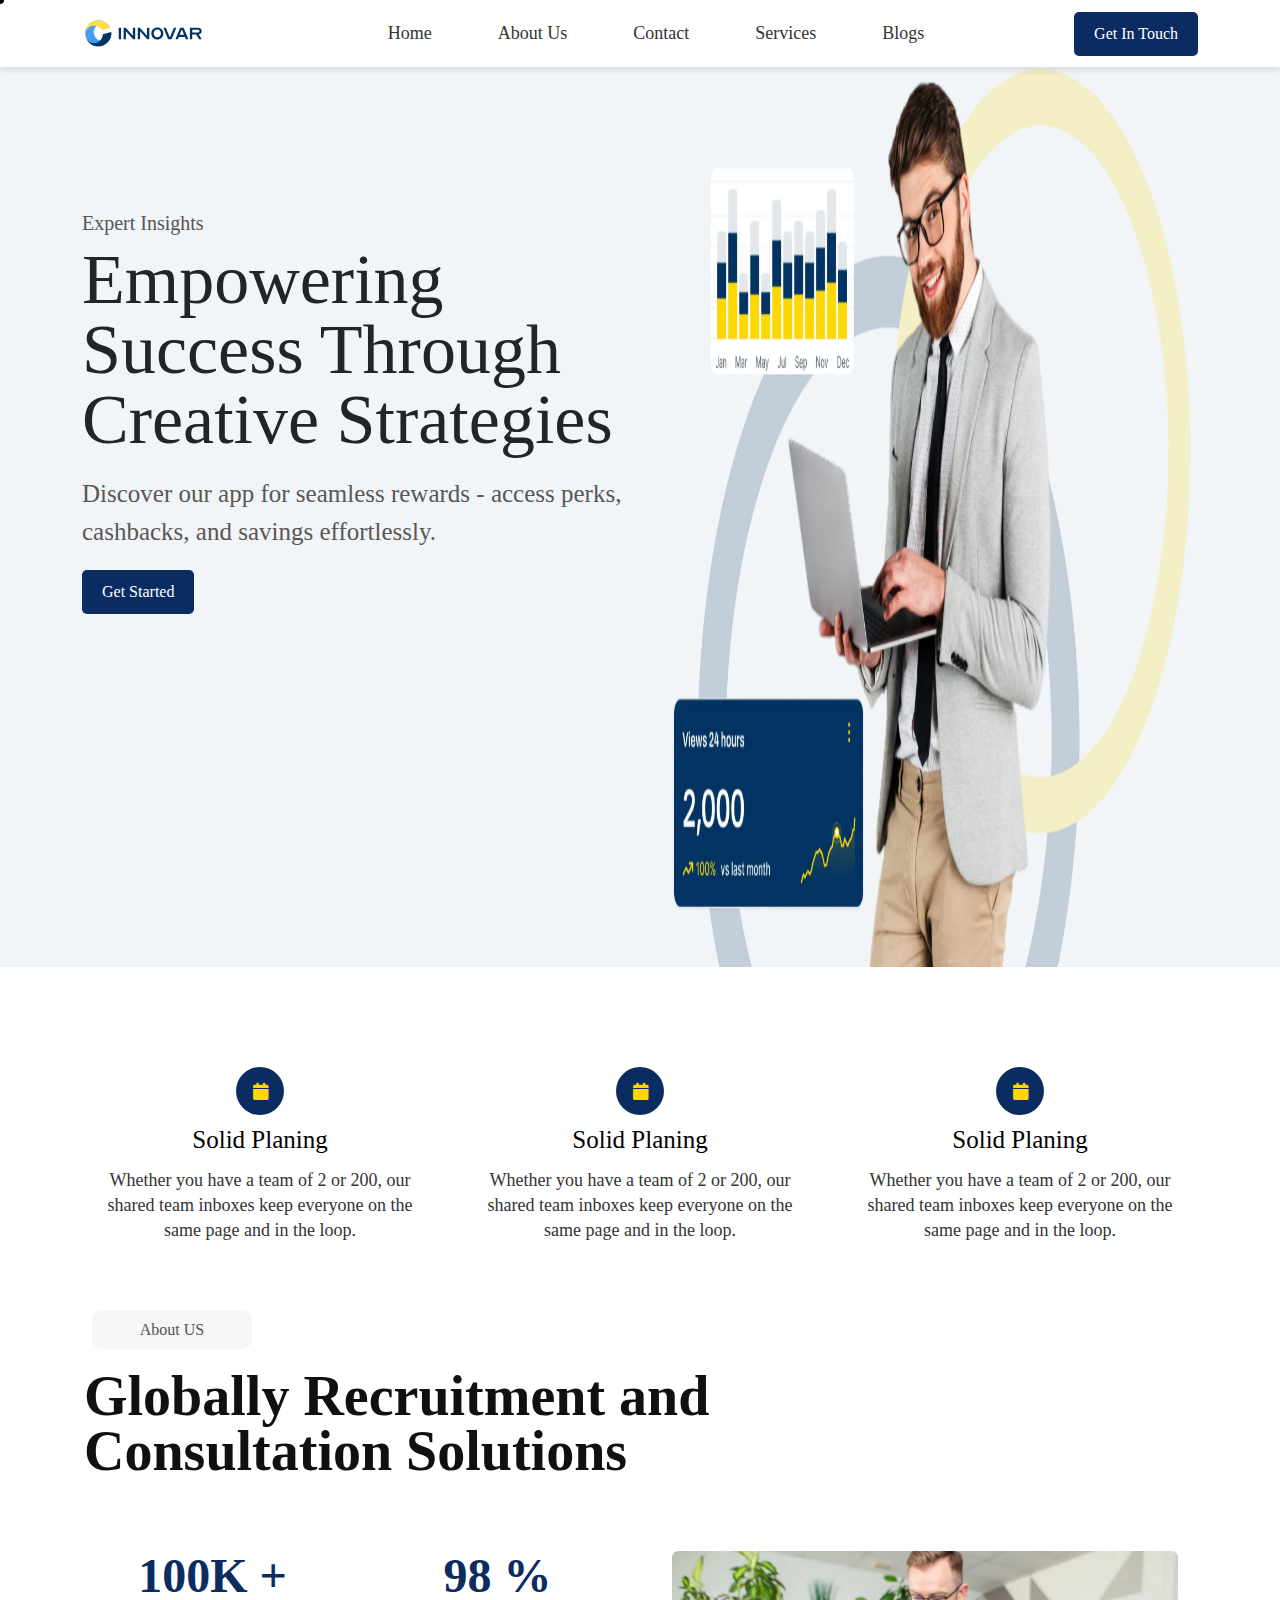
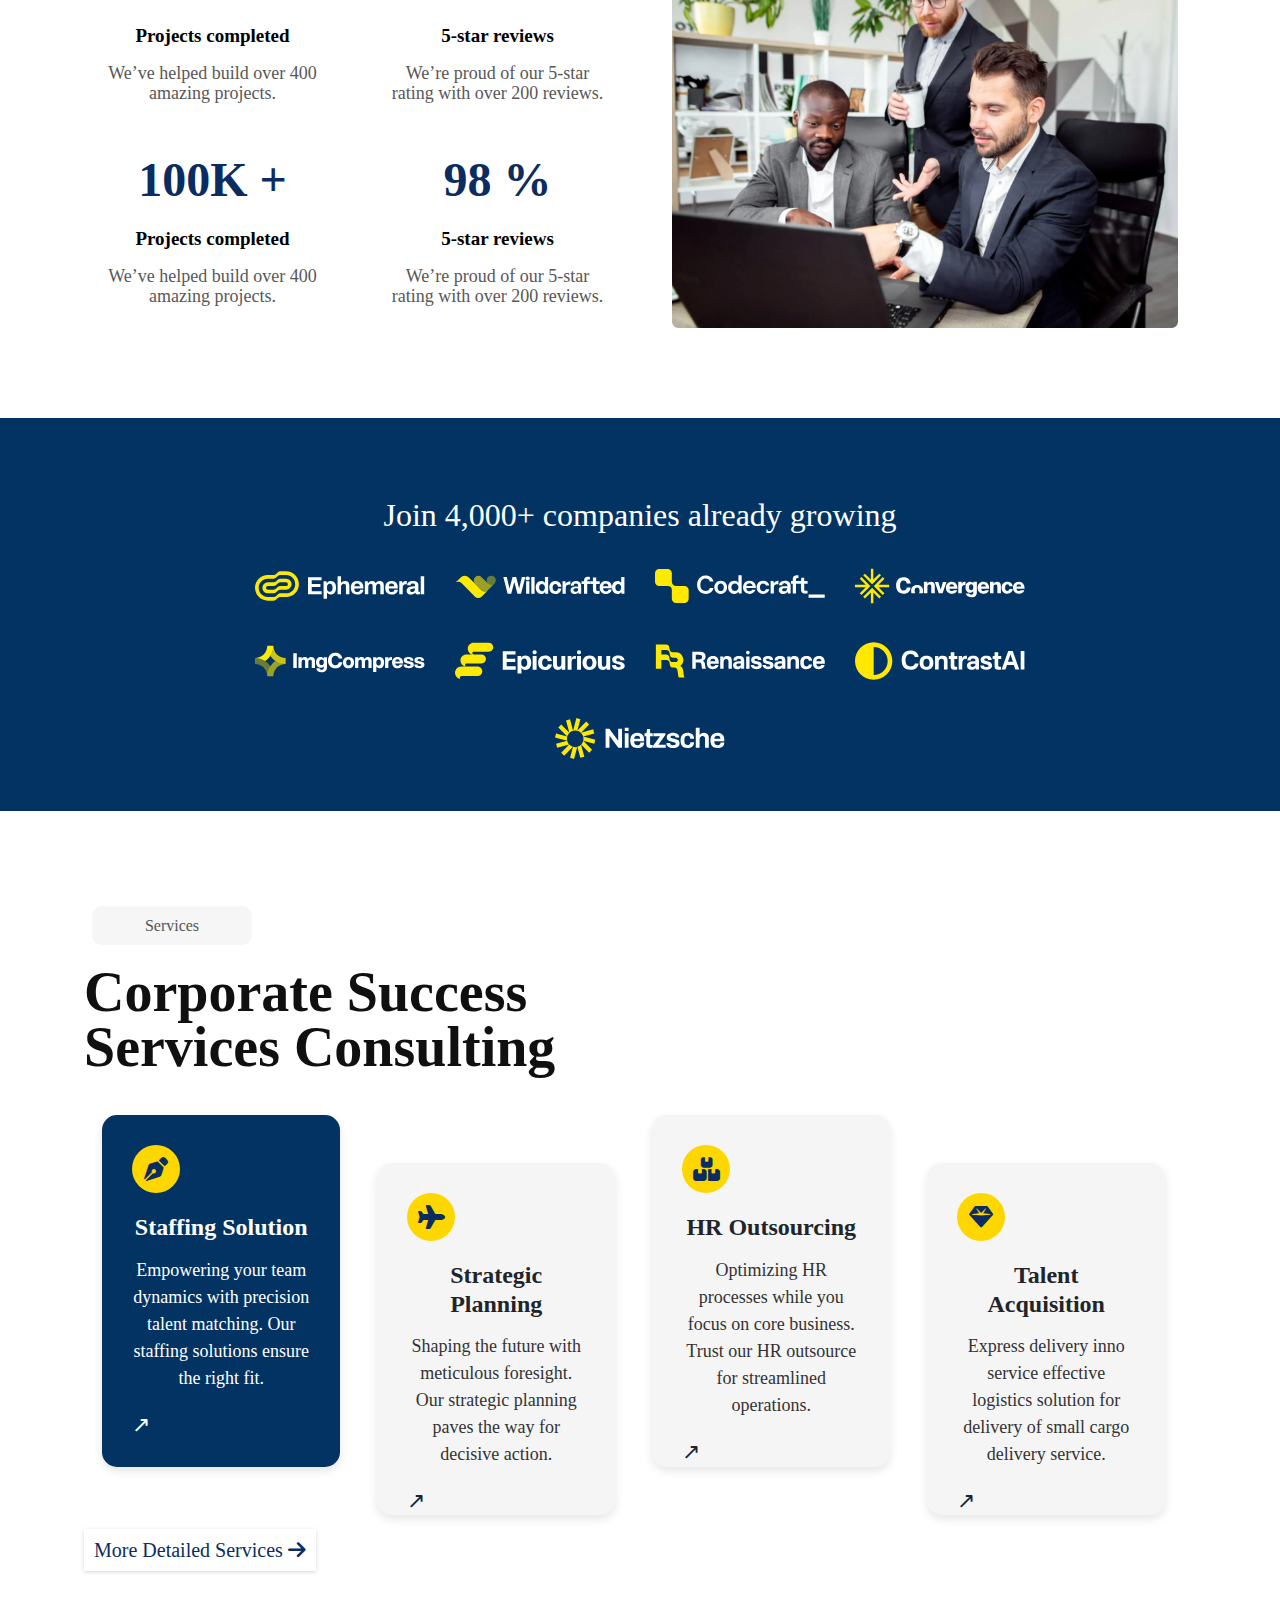
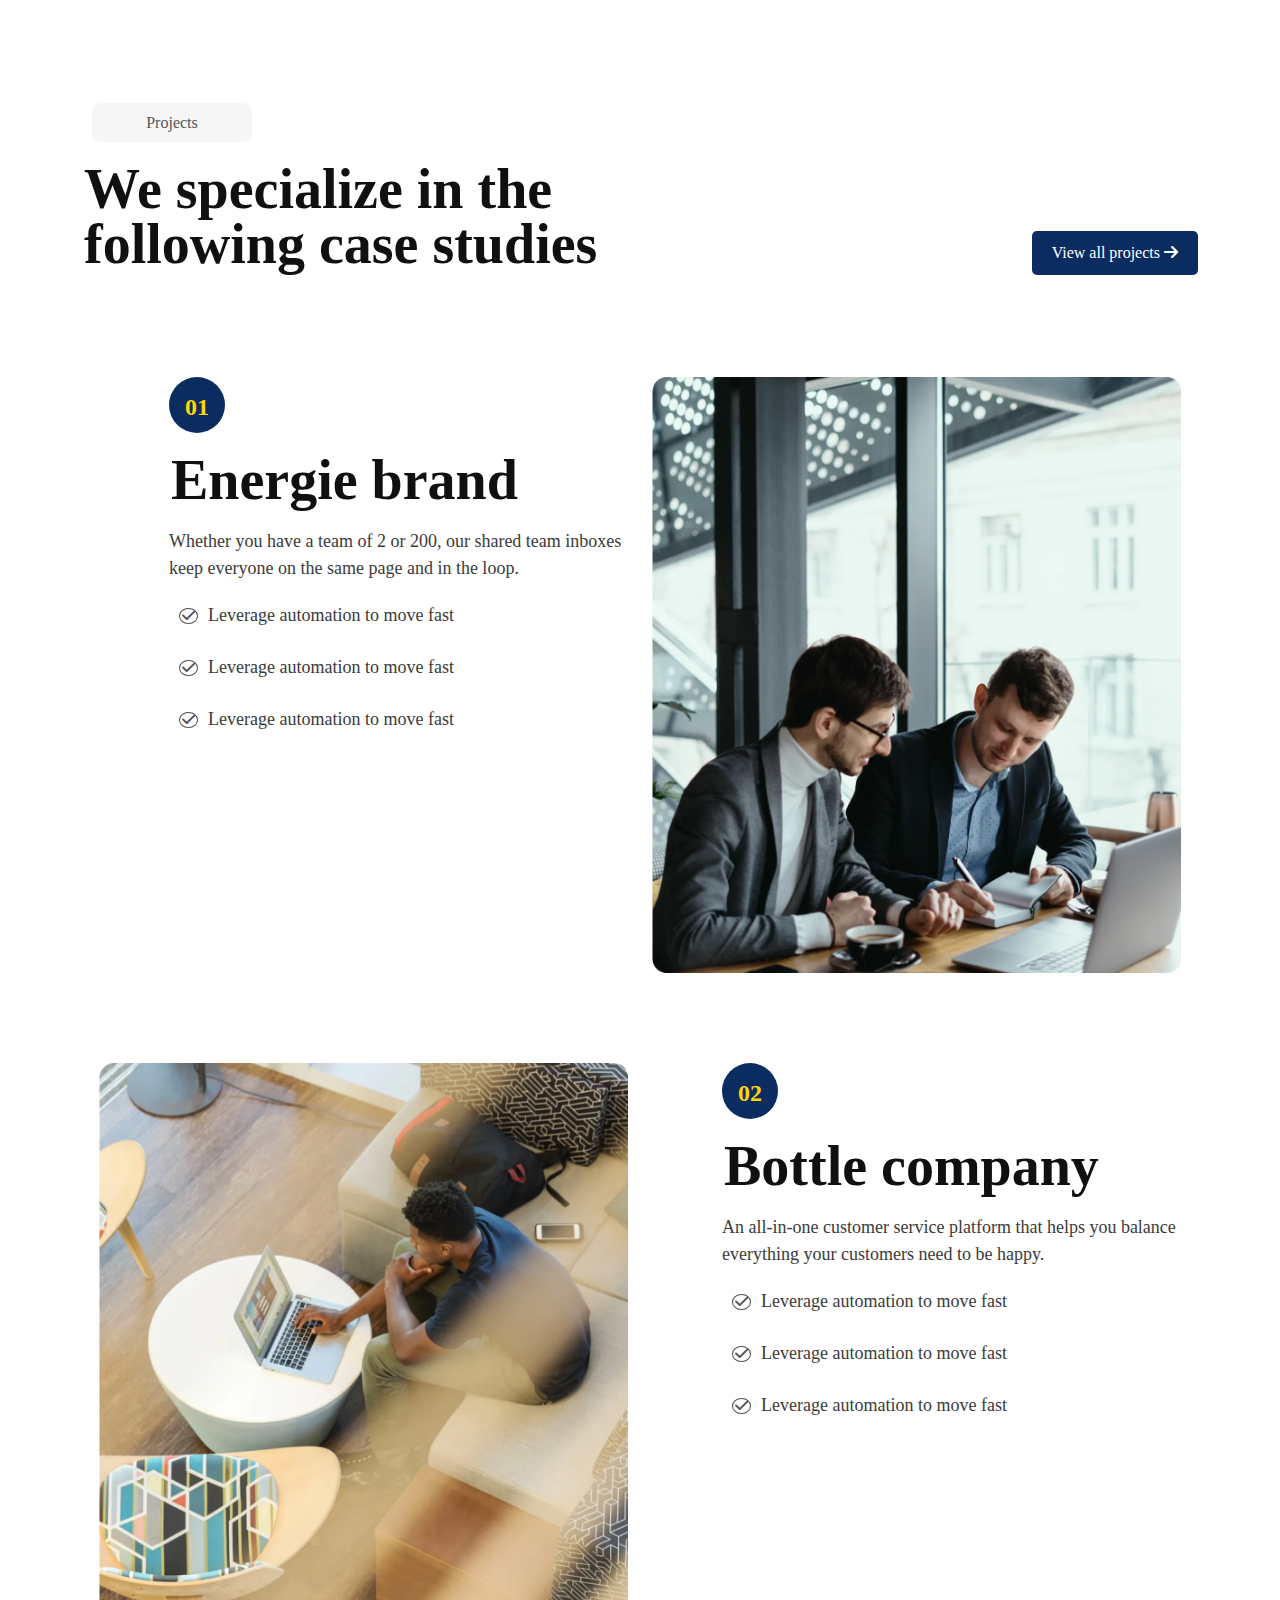
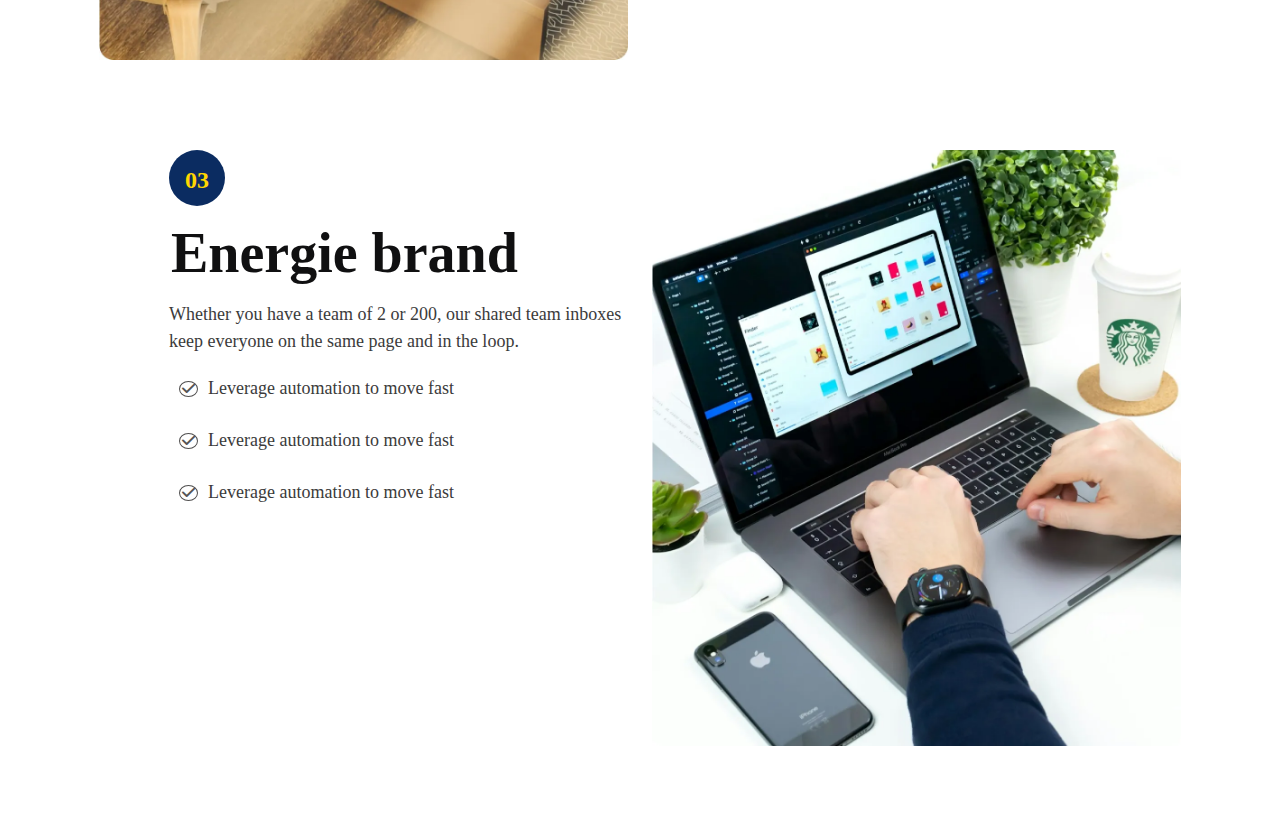
<file: index.html>
<!DOCTYPE html>
<html lang="en">

<head>
    <meta charset="UTF-8">
    <meta name="viewport" content="width=device-width, initial-scale=1.0">
    <title>Navbar with Bootstrap</title>

    <!-- Bootstrap CSS -->
    <link href="https://cdn.jsdelivr.net/npm/bootstrap@5.3.0/dist/css/bootstrap.min.css" rel="stylesheet">

    <!-- FontAwesome Icons -->
    <link rel="stylesheet" href="https://cdnjs.cloudflare.com/ajax/libs/font-awesome/6.4.2/css/all.min.css">

    <!-- Google Font (Ubuntu) -->
    <link href="https://fonts.googleapis.com/css2?family=Ubuntu:wght@300;400;700&display=swap" rel="stylesheet">

    <!-- Custom CSS -->
    <link rel="stylesheet" href="style.css">
</head>

<body>
    <!-- moving cursor -->
    <div class="cursor-dot"></div>

    <!-- Navbar -->
    <nav class="navbar navbar-expand-lg custom-navbar">
        <div class="container">
            <!-- Logo -->
            <a class="navbar-brand" href="#">
                <img src="assets/asset 0.svg" alt="Logo" class="logo">
            </a>

            <!-- Toggle Button for Mobile View -->
            <button class="navbar-toggler" type="button" data-bs-toggle="collapse" data-bs-target="#navbarNav">
                <span class="navbar-toggler-icon"></span>
            </button>

            <!-- Navbar Links -->
            <div class="collapse navbar-collapse" id="navbarNav">
                <ul class="navbar-nav m-auto">
                    <li class="nav-item"><a class="nav-link" href="#">Home</a></li>
                    <li class="nav-item"><a class="nav-link" href="#">About Us</a></li>
                    <li class="nav-item"><a class="nav-link" href="#">Contact</a></li>
                    <li class="nav-item"><a class="nav-link" href="#">Services</a></li>
                    <li class="nav-item"><a class="nav-link" href="#">Blogs</a></li>
                </ul>
                <button class="style-btn">Get In Touch</button>
            </div>
        </div>
    </nav>
    <!-- home -->
    <section id="home">
        <div class="container">
            <div class="row">
                <div class="col-md-6">
                    <div class="h-text">
                        <h3>Expert Insights</h3>
                        <h2>Empowering<br>Success Through<br> Creative Strategies</h2>
                        <p>Discover our app for seamless rewards - access
                            perks, cashbacks, and savings effortlessly.</p>
                        <button class="style-btn">Get Started</button>
                    </div>
                </div>
                <div class="col-md-6 home-c">
                    <div class="content">
                        <img src="assets/6 7.png" alt="" class="img-fluid">
                    </div>
                </div>
            </div>
        </div>
    </section>
    <!--Services  -->
    <section id="services">
        <div class="container ">
            <div class="row">
                <div class="col-md-4">
                    <div class="services-text">
                        <i class="fa-solid fa-calendar"></i>
                        <h3>Solid Planing</h3>
                        <p>Whether you have a team of 2 or 200, our shared team inboxes keep everyone on the same page
                            and in the loop.</p>
                    </div>
                </div>
                <div class="col-md-4">
                    <div class="services-text">
                        <i class="fa-solid fa-calendar s-icon"></i>
                        <h3>Solid Planing</h3>
                        <p>Whether you have a team of 2 or 200, our shared team inboxes keep everyone on the same page
                            and in the loop.</p>
                    </div>
                </div>
                <div class="col-md-4">
                    <div class="services-text">
                        <i class="fa-solid fa-calendar s-icon"></i>
                        <h3>Solid Planing</h3>
                        <p>Whether you have a team of 2 or 200, our shared team inboxes keep everyone on the same page
                            and in the loop.</p>
                    </div>
                </div>
            </div>
        </div>
    </section>
    <!-- About us -->
    <section id="About us">
        <div class="container">
            <div class="row">
                <div class="col-md-12">
                    <h3 class="title">About US</h3>
                    <h1 class="title-head">Globally Recruitment and <br>
                        Consultation Solutions</h1>
                </div>
                <div class="col-md-3">
                    <div class="a-text">
                        <h1>100K +</h1>
                        <h5>Projects completed</h5>
                        <p>We’ve helped build over 400 amazing projects.</p>
                    </div>
                    <div class="a-text">
                        <h1>100K +</h1>
                        <h5>Projects completed</h5>
                        <p>We’ve helped build over 400 amazing projects.</p>
                    </div>
                </div>
                <div class="col-md-3">
                    <div class="a-text">
                        <h1>98 %</h1>
                        <h5>5-star reviews</h5>
                        <p>We’re proud of our 5-star rating with over 200 reviews.</p>
                    </div>
                    <div class="a-text">
                        <h1>98 %</h1>
                        <h5>5-star reviews</h5>
                        <p>We’re proud of our 5-star rating with over 200 reviews.</p>
                    </div>
                </div>
                <div class="col-md-6">
                    <div class="a-img">
                        <img src="assets/asset 12.jpeg" alt="office" class="img-fluid">
                    </div>
                </div>
            </div>
        </div>
    </section>
    <!-- Companies -->
    <section id="companies" style="background-color:#023363; margin-top: 4rem; padding: 3rem;">
        <div class="container text-center">
            <h4>Join 4,000+ companies already growing</h4>
            <div class="row justify-content-center">
                <div class="col-md-10">
                    <div class="company-logos d-flex flex-wrap justify-content-center">
                        <img src="assets/asset 13.svg" alt="Company Logo">
                        <img src="assets/asset 14.svg" alt="Company Logo">
                        <img src="assets/asset 15.svg" alt="Company Logo">
                        <img src="assets/asset 16.svg" alt="Company Logo">
                        <img src="assets/asset 17.svg" alt="Company Logo">
                        <img src="assets/asset 18.svg" alt="Company Logo">
                        <img src="assets/asset 19.svg" alt="Company Logo">
                        <img src="assets/asset 20.svg" alt="Company Logo">
                        <img src="assets/asset 21.svg" alt="Company Logo">
                    </div>
                </div>
            </div>
        </div>
    </section>
    <!-- consultance -->
    <section id="consultance">
        <div class="container">
            <h3 class="title">Services</h3>
            <h1 class="title-head">Corporate Success <br>Services Consulting</h1>
            <div class="row justify-content-center" style="padding: 20px;">
                <div class="col-md-3">
                    <div class="service-card primary-card">
                        <i class="fa-solid fa-pen-nib"></i>
                        <h5>Staffing Solution</h5>
                        <p>Empowering your team dynamics with precision talent matching. Our staffing solutions ensure
                            the right fit.</p>
                        <span class="arrow">↗</span>
                    </div>
                </div>
                <div class="col-md-3 mt-5">
                    <div class="service-card">
                        <i class="fa-solid fa-plane"></i>
                        <h5>Strategic Planning</h5>
                        <p>Shaping the future with meticulous foresight. Our strategic planning paves the way for
                            decisive action.</p>
                        <span class="arrow">↗</span>
                    </div>
                </div>
                <div class="col-md-3">
                    <div class="service-card">
                        <i class="fa-solid fa-boxes-stacked"></i>
                        <h5>HR Outsourcing</h5>
                        <p>Optimizing HR processes while you focus on core business. Trust our HR outsource for
                            streamlined operations.</p>
                        <span class="arrow">↗</span>
                    </div>
                </div>
                <div class="col-md-3 mt-5">
                    <div class="service-card">
                        <i class="fa-solid fa-gem"></i>
                        <h5>Talent Acquisition</h5>
                        <p>Express delivery inno service effective logistics solution for delivery of small cargo
                            delivery service.</p>
                        <span class="arrow">↗</span>
                    </div>
                </div>
            </div>
            <div class="row">
                <div class="col-md-12">
                    <a class="c_link" href="#">More Detailed Services <i class="fa-solid fa-arrow-right"></i></a>
                </div>
            </div>
        </div>
    </section>

    <!-- projects -->
    <section id="projects">
        <div class="container">
            <div class="row">
                <div class="col-md-6">
                    <div class="pro-text">
                        <h3 class="title mt-5">Projects</h3>
                        <h1 class="title-head">We specialize in the <br>
                            following <span>case studies</span></h1>
                        <div class="curve"></div>
                    </div>
                </div>
                <div class="col-md-6">
                    <div class="pro-text">
                        <button class="style-btn" style="display: block; margin-left: auto; margin-top: 11rem;">View all
                            projects <i class="fa-solid fa-arrow-right"></i></button>
                    </div>
                </div>
            </div>
        <div class="container-fluid">
            <div class="row pro-content">
                <div class="col-md-6">
                    <div class="pro-bg" style="margin-left: 70px;">
                        <h3>01</h3>
                        <h1 class="title-head">Energie brand</h1>
                        <p>Whether you have a team of 2 or 200, our shared team inboxes <br> keep everyone on the same
                            page and in the loop.</p>
                        <div class="pro-list">
                        <p><i class="fa-solid fa-check"></i>Leverage automation to move fast</p>
                        <p><i class="fa-solid fa-check"></i>Leverage automation to move fast</p>
                        <p><i class="fa-solid fa-check"></i>Leverage automation to move fast</p>
                        </div>
                    </div>
                </div>
                <div class="col-md-6">
                    <div class="pro-img">
                        <img src="assets/asset 22.jpeg" alt="" class="img-fluid">
                    </div>
                </div>
            </div>
            <div class="row pro-content">
                <div class="col-md-6">
                    <div class="pro-img">
                        <img src="assets/asset 23.jpeg" alt="" class="img-fluid">
                    </div>
                </div>
                
                <div class="col-md-6">
                    <div class="pro-bg" style="margin-left: 70px;">
                        <h3>02</h3>
                        <h1 class="title-head">Bottle company</h1>
                        <p>An all-in-one customer service platform that helps you balance <br> everything your customers need to be happy.</p>
                        <div class="pro-list">
                        <p><i class="fa-solid fa-check"></i>Leverage automation to move fast</p>
                        <p><i class="fa-solid fa-check"></i>Leverage automation to move fast</p>
                        <p><i class="fa-solid fa-check"></i>Leverage automation to move fast</p>
                        </div>
                    </div>
                </div>
            </div>
            <div class="row pro-content">
                <div class="col-md-6">
                    <div class="pro-bg" style="margin-left: 70px;">
                        <h3>03</h3>
                        <h1 class="title-head">Energie brand</h1>
                        <p>Whether you have a team of 2 or 200, our shared team inboxes <br> keep everyone on the same
                            page and in the loop.</p>
                        <div class="pro-list">
                        <p><i class="fa-solid fa-check"></i>Leverage automation to move fast</p>
                        <p><i class="fa-solid fa-check"></i>Leverage automation to move fast</p>
                        <p><i class="fa-solid fa-check"></i>Leverage automation to move fast</p>
                        </div>
                    </div>
                </div>
                <div class="col-md-6">
                    <div class="pro-img">
                        <img src="assets/asset 24.jpeg" alt="" class="img-fluid">
                    </div>
                </div>
            </div>
        </div>
        </div>
    </section>
    <!--  -->
    <!-- Bootstrap JS -->
    <script src="https://cdn.jsdelivr.net/npm/bootstrap@5.3.0/dist/js/bootstrap.bundle.min.js"></script>
    <!-- cursor -->
    <script>
     const cursorDot = document.querySelector(".cursor-dot");

        document.addEventListener("mousemove", (e) => {
            cursorDot.style.transform = `translate(${e.clientX - 10}px, ${e.clientY - 10}px)`;
        });
        </script>

</body>

</html>
</file>
<file: style.css>
* {
    margin: 0;
    padding: 0;
    box-sizing: border-box;
}

/* Custom Styling */
body {
    font-family: "Grenze", serif;
}

/* Navbar Styling */
.custom-navbar {
    background-color: #ffffff;
    box-shadow: 0px 4px 6px rgba(0, 0, 0, 0.1);
    padding: 10px 0;
    z-index: 99;
}

.navbar-brand .logo {
    width: 120px;
}

.navbar-nav .nav-item {
    margin: 0 15px;
}

.navbar-nav .nav-link {
    color: #333;
    font-weight: 500;
    font-size: 18px;
    transition: color 0.3s ease-in-out;
    padding: 10px 15px;
    margin-left: 20px;
}

.navbar-nav .nav-link:hover {
    color: #007bff;
}

/* Section Styling */
#home {
    display: flex;
    justify-content: center;
    align-items: center;
    background-color: #F2F5F7;
    width: 100%;
    margin-bottom: 0;
    height: 100vh;
}

.h-text {
    margin-top: 9rem;
    width: 100%;
}

.h-text h3 {
    font-size: 20px;
    color: #555;
    margin-bottom: 10px;
}

.h-text h2 {
    font-size: 70px;
    font-weight: 500;
    line-height: 70px;
    margin-bottom: 20px;
}

.h-text p {
    font-size: 25px;
    color: #5a5656;
    margin-bottom: 20px;
}

.style-btn {
    background-color: #0b2c61;
    color: white;
    padding: 10px 20px;
    border-radius: 5px;
    border: none;
    font-size: 16px;
}

.content img {
    width: 100%;
    height: 100vh;
}

.services-text {
    display: flex;
    flex-direction: column;
    text-align: center;
    align-items: center;
    margin: 5px;
    padding: 10px;
}

.services-text i {
    width: 3rem;
    height: 3rem;
    display: flex;
    flex-direction: column;
    align-items: center;
    text-decoration: none;
    color: #ffd700;
    padding: 1rem;
    font-size: 1.1rem;
    background-color: #0b2c61;
    border-radius: 50px;
}

.services-text h3 {
    margin-top: 10px;
    color: black;
    font-size: 25px;
    font-weight: 500;

}

.services-text p {
    margin-top: 10px;
    font-size: 18px;
    font-weight: 500;
    line-height: 25px;
    margin: 5px;
}

.title {
    font-size: 16px;
    color: #555;
    font-weight: 500;
    margin-bottom: 10px;
    box-sizing: border-box;
    background-color: #F6F6F7;
    width: 10rem;
    padding: 10px;
    margin: 10px;
    text-align: center;
    border-radius: 10px;
}

.title-head {
    color: #101011;
    font-size: 56px;
    font-weight: 600;
    line-height: 55px;
    margin: 20px 2px;
    text-align: left;
}

.a-text {
    margin: 3rem 1rem;
    text-align: center;
}

.a-img {
    margin-top: 2rem;
    padding: 20px;
}

.a-text h1 {
    color: #0b2c61;
    font-size: 3rem;
    font-weight: 600;
}

.a-text h5 {
    color: black;
    font-size: 19px;
    font-weight: 550;
}

.a-text p {
    font-size: 18px;
    font-weight: 500;
    line-height: 20px;
    color: #595757;
}

#companies h4 {
    margin: 10px;
    padding: 20px;
    color: white;
    font-size: 2rem;
    text-align: center;
}

/* Logo Container */
.company-logos {
    gap: 30px;
}

/* Logo Styling */
.company-logos img {
    width: 170px;
    height: auto;
    filter: brightness(1) contrast(1.2);
    transition: transform 0.3s ease-in-out;
}

.company-logos img:hover {
    transform: scale(1.1);
}

/* Service Card Styling */
.service-card {
    background-color: #f5f5f5;
    padding: 30px;
    border-radius: 15px;
    text-align: center;
    transition: all 0.3s ease-in-out;
    box-shadow: 0px 4px 10px rgba(0, 0, 0, 0.1);
    height: 22rem;
    width: 95%;
}


.primary-card {
    background-color: #023363;
    color: white;
}

.service-card:hover {
    transform: translateY(-10px);
    background-color: #023363;
    color: white;
}

.service-card:hover p {
    color: white;
}

/* Icon Styling */
.service-card i {

    width: 3rem;
    height: 3rem;
    display: flex;
    justify-content: center;
    align-items: center;
    text-decoration: none;
    color: hsl(217, 80%, 21%);
    padding: 1.5rem;
    font-size: 1.5rem;
    background-color: #ffd700;
    border-radius: 50px;
}

/* Text Styling */
h5 {
    font-size: 1.5rem;
    font-weight: bold;
    margin-top: 20px;
}

p {
    font-size: 18px;
    color: #333;
    margin-top: 15px;
}

.primary-card p {
    color: #fff;
}

/* Arrow Styling */
.arrow {
    font-size: 22px;
    display: block;
    margin-top: 15px;
    text-align: left;
}

#consultance,
#projects,
#services,
.pro-content {
    margin-top: 5rem;
    margin-bottom: 2rem;
    padding: 5px;
}

.c_link {
    font-size: 20px;
    font-weight: 500;
    color: #0b2c61;
    margin: 2px;
    box-shadow: rgba(0, 0, 0, 0.16) 0px 1px 4px;
    text-decoration: none;
    padding: 10px;
    margin-top: 3rem;
}

/* .curve {
    width: 80px;
    left: 0;
    bottom: -8px; /* Adjust spacing 
    border-bottom: 5px solid #ffd700;
    border-top-left-radius: 60px;
    border-bottom-left-radius: 40px;
    border-top-right-radius: 90px;
    border-bottom-right-radius: 60px;
    transform: skewy(-3deg);
} */

.cursor-dot {
    position: fixed;
    width: 8px;
    height: 8px;
    background: black;
    border-radius: 50%;
    pointer-events: none;
    transform: translate(-50%, -50%);
    z-index: 9999;
    transition: transform 0.1s ease-out;
}
.pro-bg h3
{
     width: 3.5rem;
    height: 3.5rem;
    display: flex;
    flex-direction: column;
    align-items: center;
    text-decoration: none;
    color: #ffd700;
    padding: 1rem;
    font-size: 1.5rem;
    font-weight: 600;
    background-color: #0b2c61;
    border-radius: 50px;
    
}
.pro-bg p
{
    font-size: 18px;
    font-weight: 300;
    color: rgb(59, 59, 59);
}
.pro-list i
{
    margin: 10px;
    font-size: 15px;
    border: 1px solid rgb(79, 78, 78);
    border-radius: 50%;
    padding: 2px;
    line-height: 10px;
    color: #555;
}
</file>
